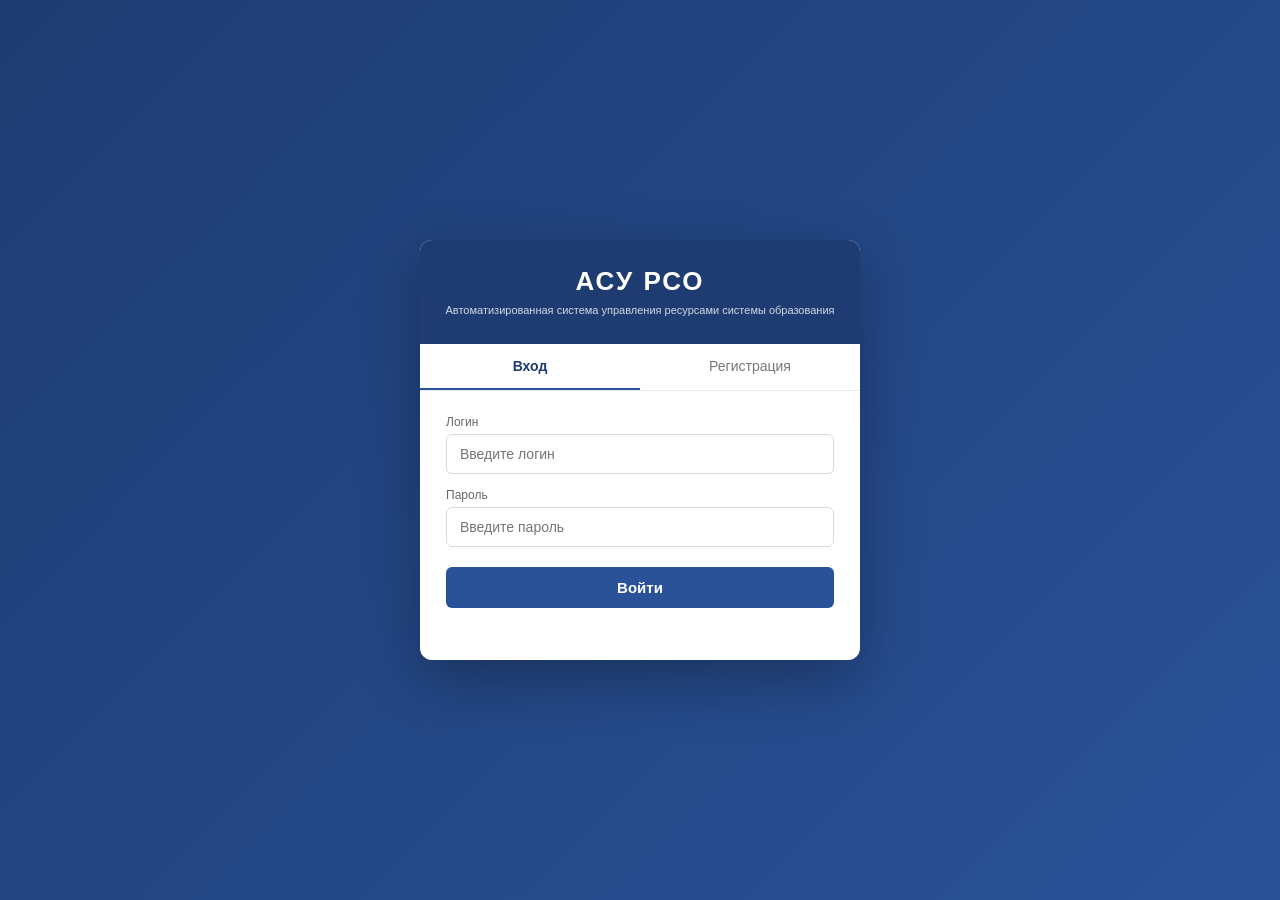
<file: index.html>
<!DOCTYPE html>
<html>
<head>
<meta charset="UTF-8">
<title>АСУ РСО</title>
</head>
<body>
<script src="js/storage.js"></script>
<script>
  (function () {
    const session = DB.getSession();
    console.log('index.html: сессия =', session);
    if (session) {
      window.location.replace('app.html');
    } else {
      window.location.replace('login.html');
    }
  })();
</script>
</body>
</html>
</file>
<file: css/style.css>
* { box-sizing: border-box; margin: 0; padding: 0; }
body {
  font-family: -apple-system, "Segoe UI", Roboto, sans-serif;
  background: #f4f6fa;
  color: #222;
  min-height: 100vh;
}

.topbar {
  background: #1e3c72;
  color: #fff;
  padding: 0 24px;
  height: 60px;
  display: flex;
  align-items: center;
  justify-content: space-between;
  box-shadow: 0 2px 8px rgba(0,0,0,.15);
  position: sticky; top: 0; z-index: 100;
}
.topbar .logo { font-size: 20px; font-weight: 700; letter-spacing: 2px; }
.user-info { display: flex; align-items: center; gap: 14px; font-size: 14px; }
.role-badge {
  background: rgba(255,255,255,.2);
  padding: 3px 10px;
  border-radius: 12px;
  font-size: 12px;
}
.logout {
  background: rgba(255,255,255,.15);
  border: 1px solid rgba(255,255,255,.3);
  color: #fff;
  padding: 6px 14px;
  border-radius: 5px;
  cursor: pointer;
  font-size: 13px;
}
.logout:hover { background: rgba(255,255,255,.25); }

.layout { display: flex; min-height: calc(100vh - 60px); }

.sidebar {
  width: 240px;
  background: #fff;
  border-right: 1px solid #e5e9f0;
  padding: 20px 0;
  flex-shrink: 0;
}
.sidebar nav a {
  display: block;
  padding: 12px 24px;
  color: #444;
  text-decoration: none;
  font-size: 14px;
  border-left: 3px solid transparent;
  transition: all .15s;
}
.sidebar nav a:hover { background: #f0f4fb; }
.sidebar nav a.active {
  background: #eaf1fb;
  border-left-color: #2a5298;
  color: #1e3c72;
  font-weight: 600;
}

.content { flex: 1; padding: 28px 32px; overflow-x: auto; }
.content h1 { font-size: 22px; margin-bottom: 20px; color: #1e3c72; }
.tab-panel { display: none; }
.tab-panel.active { display: block; }

table {
  width: 100%;
  border-collapse: collapse;
  background: #fff;
  border-radius: 8px;
  overflow: hidden;
  box-shadow: 0 2px 6px rgba(0,0,0,.06);
  font-size: 14px;
  margin-top: 10px;
}
th, td {
  padding: 11px 14px;
  text-align: left;
  border-bottom: 1px solid #eef1f6;
}
th {
  background: #f7f9fc;
  font-weight: 600;
  color: #1e3c72;
  font-size: 13px;
}
tr:last-child td { border-bottom: none; }
tr:hover td { background: #fafbfe; }

.grade {
  display: inline-block;
  width: 26px; height: 26px;
  line-height: 26px;
  text-align: center;
  border-radius: 50%;
  font-weight: 700;
  font-size: 13px;
  margin-right: 4px;
}
.grade.g5 { background: #d4edda; color: #155724; }
.grade.g4 { background: #d1ecf1; color: #0c5460; }
.grade.g3 { background: #fff3cd; color: #856404; }
.grade.g2 { background: #f8d7da; color: #721c24; }

.muted { color: #888; font-size: 13px; }
.empty { color: #aaa; font-style: italic; padding: 20px 0; }

.stat-grid {
  display: grid;
  grid-template-columns: repeat(auto-fit, minmax(180px, 1fr));
  gap: 16px;
  margin-top: 12px;
}
.stat-card {
  background: #fff;
  border-radius: 10px;
  padding: 22px;
  box-shadow: 0 2px 8px rgba(0,0,0,.06);
  text-align: center;
}
.stat-card .num { font-size: 34px; font-weight: 700; color: #2a5298; margin-bottom: 6px; }
.stat-card div:last-child { color: #777; font-size: 13px; }

/* Расписание */
.schedule-day {
  background: #fff;
  border-radius: 8px;
  padding: 16px 20px;
  margin-bottom: 14px;
  box-shadow: 0 2px 6px rgba(0,0,0,.06);
}
.schedule-day h3 {
  font-size: 15px;
  color: #1e3c72;
  margin-bottom: 12px;
  padding-bottom: 8px;
  border-bottom: 1px solid #eef1f6;
}
.lesson-row {
  display: grid;
  grid-template-columns: 40px 1fr 200px;
  padding: 8px 0;
  font-size: 14px;
  border-bottom: 1px dashed #eef1f6;
}
.lesson-row:last-child { border-bottom: none; }
.lesson-row .num { color: #888; }
.lesson-row .room { color: #888; font-size: 13px; text-align: right; }

/* Домашка */
.hw-item {
  background: #fff;
  border-radius: 8px;
  padding: 16px 20px;
  margin-bottom: 12px;
  box-shadow: 0 2px 6px rgba(0,0,0,.06);
  border-left: 3px solid #2a5298;
}
.hw-item .subject { font-weight: 600; color: #1e3c72; font-size: 14px; margin-bottom: 6px; }
.hw-item .task { font-size: 14px; color: #444; line-height: 1.5; }
.hw-item .due { font-size: 12px; color: #888; margin-top: 8px; }

/* Журнал */
.toolbar {
  display: flex;
  gap: 16px;
  flex-wrap: wrap;
  margin-bottom: 16px;
  padding: 14px;
  background: #fff;
  border-radius: 8px;
  box-shadow: 0 2px 6px rgba(0,0,0,.06);
}
.toolbar label { font-size: 13px; color: #555; display: flex; align-items: center; gap: 6px; }
.toolbar select, .toolbar input {
  padding: 7px 10px;
  border: 1px solid #d5dbe7;
  border-radius: 5px;
  font-size: 13px;
}
.grade-select {
  padding: 5px 8px;
  border: 1px solid #d5dbe7;
  border-radius: 5px;
  font-size: 13px;
}

/* Админ */
.admin-block {
  background: #fff;
  border-radius: 8px;
  padding: 20px;
  margin-bottom: 20px;
  box-shadow: 0 2px 6px rgba(0,0,0,.06);
}
.admin-block h3 { color: #1e3c72; font-size: 16px; margin-bottom: 14px; }
.add-form { display: flex; flex-wrap: wrap; gap: 8px; margin: 12px 0; }
.add-form input, .add-form select {
  padding: 9px 12px;
  border: 1px solid #d5dbe7;
  border-radius: 5px;
  font-size: 13px;
  flex: 1;
  min-width: 130px;
}
.inline-form { display: flex; gap: 8px; margin: 10px 0; }
.inline-form input {
  padding: 9px 12px;
  border: 1px solid #d5dbe7;
  border-radius: 5px;
  font-size: 13px;
  flex: 1;
}
.btn-primary, .btn-secondary, .btn-danger {
  padding: 9px 16px;
  border: none;
  border-radius: 5px;
  cursor: pointer;
  font-size: 13px;
  font-weight: 600;
}
.btn-primary { background: #2a5298; color: #fff; }
.btn-primary:hover { background: #1e3c72; }
.btn-secondary { background: #eaf1fb; color: #1e3c72; }
.btn-secondary:hover { background: #d9e5f5; }
.btn-danger { background: #f8d7da; color: #721c24; padding: 5px 10px; font-size: 12px; }
.btn-danger:hover { background: #f5c6cb; }

.role-tag {
  padding: 3px 9px;
  border-radius: 10px;
  font-size: 12px;
  font-weight: 600;
}
.role-admin { background: #f8d7da; color: #721c24; }
.role-teacher { background: #d1ecf1; color: #0c5460; }
.role-student { background: #d4edda; color: #155724; }

.class-tag {
  display: inline-flex;
  align-items: center;
  gap: 6px;
  padding: 5px 10px;
  background: #eaf1fb;
  color: #1e3c72;
  border-radius: 6px;
  font-size: 13px;
  margin-right: 8px;
  margin-bottom: 6px;
}
.class-tag button {
  background: none;
  border: none;
  color: #721c24;
  cursor: pointer;
  font-size: 15px;
  line-height: 1;
}

.sched-preview-day {
  padding: 8px 0;
  border-bottom: 1px dashed #eef1f6;
  font-size: 13px;
  display: flex;
  flex-wrap: wrap;
  gap: 8px;
  align-items: center;
}
.lesson-tag {
  background: #f4f7fc;
  padding: 4px 8px;
  border-radius: 5px;
  font-size: 12px;
  display: inline-flex;
  gap: 5px;
}
.lesson-tag button {
  background: none;
  border: none;
  color: #721c24;
  cursor: pointer;
}

@media (max-width: 768px) {
  .sidebar { width: 60px; }
  .sidebar nav a { padding: 14px 8px; text-align: center; font-size: 20px; }
  .content { padding: 16px; }
  .lesson-row { grid-template-columns: 30px 1fr 100px; }
}
</file>
<file: css/login.css>
* { box-sizing: border-box; margin: 0; padding: 0; }
body {
  font-family: -apple-system, "Segoe UI", Roboto, sans-serif;
  background: linear-gradient(135deg, #1e3c72 0%, #2a5298 100%);
  min-height: 100vh;
  display: flex;
  align-items: center;
  justify-content: center;
  padding: 20px;
}
.login-container {
  background: #fff;
  border-radius: 12px;
  box-shadow: 0 20px 60px rgba(0,0,0,.3);
  width: 100%;
  max-width: 440px;
  overflow: hidden;
}
.login-header {
  background: #1e3c72;
  color: #fff;
  padding: 26px 25px;
  text-align: center;
}
.login-header .logo { font-size: 26px; font-weight: 700; letter-spacing: 2px; margin-bottom: 6px; }
.login-header p { font-size: 11px; opacity: .8; line-height: 1.4; }

.tabs { display: flex; border-bottom: 1px solid #e5e9f0; }
.tab-btn {
  flex: 1;
  padding: 14px;
  background: none;
  border: none;
  cursor: pointer;
  font-size: 14px;
  color: #777;
  border-bottom: 2px solid transparent;
}
.tab-btn.active { color: #1e3c72; font-weight: 600; border-bottom-color: #2a5298; }

.auth-form { display: none; padding: 24px 26px; }
.auth-form.active { display: block; }
.auth-form label { display: block; margin-bottom: 14px; }
.auth-form label span { display: block; font-size: 12px; color: #666; margin-bottom: 5px; }
.auth-form input,
.auth-form select {
  width: 100%;
  padding: 11px 13px;
  border: 1px solid #d5dbe7;
  border-radius: 6px;
  font-size: 14px;
}
.auth-form input:focus,
.auth-form select:focus { outline: none; border-color: #2a5298; }

.btn-primary {
  width: 100%;
  padding: 12px;
  background: #2a5298;
  color: #fff;
  border: none;
  border-radius: 6px;
  font-size: 15px;
  font-weight: 600;
  cursor: pointer;
  margin-top: 6px;
}
.btn-primary:hover { background: #1e3c72; }

.error { color: #d32f2f; font-size: 13px; margin-top: 10px; text-align: center; min-height: 18px; }

.hint-block {
  margin-top: 16px;
  padding: 12px;
  background: #f4f7fc;
  border-radius: 6px;
  font-size: 12px;
  color: #555;
  line-height: 1.7;
}
</file>
